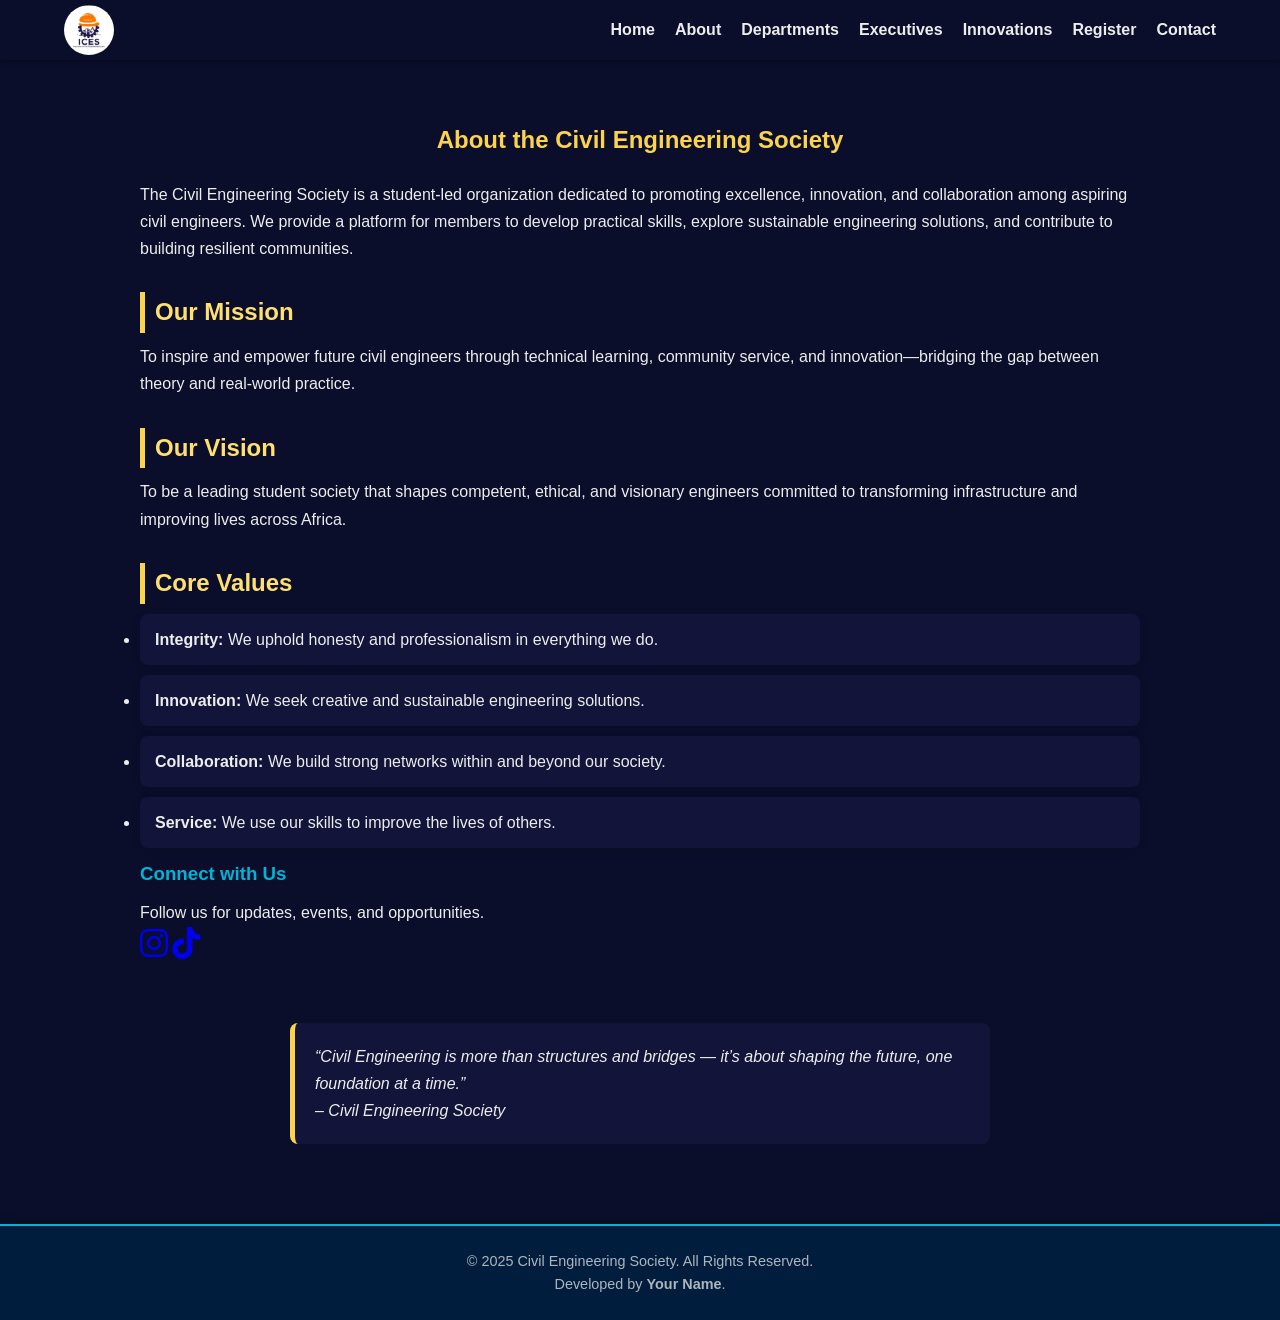
<file: about.html>
<!DOCTYPE html>
<html lang="en">
<head>
  <meta charset="UTF-8">
  <meta name="viewport" content="width=device-width, initial-scale=1.0">
  <title>About | Civil Engineering Society</title>
  <link rel="stylesheet" href="index.css">
  <link rel="stylesheet" href="https://cdnjs.cloudflare.com/ajax/libs/font-awesome/6.5.0/css/all.min.css">
</head>

<body>
  <!-- ===== NAVBAR ===== -->
  <nav class="navbar">
    <div class="nav-container">
       <a href="index.html" class="logo">
      <img src="images/IMG-20251024-WA0002.jpg" alt="CESociety Logo" class="nav-logo">
    </a>
      <ul class="nav-links">
        <li><a href="index.html">Home</a></li>
        <li><a href="about.html" class="active">About</a></li>
        <li><a href="departments.html">Departments</a></li>
        <li><a href="Executives.html">Executives</a></li>
        <li><a href="innovations.html">Innovations</a></li>
        <li><a href="register.html">Register</a></li>
        <li><a href="contact.html">Contact</a></li>
      </ul>
      <div class="hamburger">
        <div></div>
        <div></div>
        <div></div>
      </div>
    </div>
  </nav>

  <!-- ===== ABOUT SECTION ===== -->
  <section id="about" class="about-section">
    <div class="container">
      <h1>About the Civil Engineering Society</h1>
      <p>
        The Civil Engineering Society is a student-led organization dedicated to promoting 
        excellence, innovation, and collaboration among aspiring civil engineers. 
        We provide a platform for members to develop practical skills, explore sustainable 
        engineering solutions, and contribute to building resilient communities.
      </p>

      <h2>Our Mission</h2>
      <p>
        To inspire and empower future civil engineers through technical learning, 
        community service, and innovation—bridging the gap between theory and real-world practice.
      </p>

      <h2>Our Vision</h2>
      <p>
        To be a leading student society that shapes competent, ethical, and visionary 
        engineers committed to transforming infrastructure and improving lives across Africa.
      </p>

      <h2>Core Values</h2>
      <ul>
        <li><strong>Integrity:</strong> We uphold honesty and professionalism in everything we do.</li>
        <li><strong>Innovation:</strong> We seek creative and sustainable engineering solutions.</li>
        <li><strong>Collaboration:</strong> We build strong networks within and beyond our society.</li>
        <li><strong>Service:</strong> We use our skills to improve the lives of others.</li>
      </ul>

      <div class="social-media">
        <h3>Connect with Us</h3>
        <p>Follow us for updates, events, and opportunities.</p>
        <div class="icons">
          <a href="#" target="_blank" aria-label="Instagram"><i class="fab fa-instagram fa-2x"></i></a>
          <a href="#" target="_blank" aria-label="TikTok"><i class="fab fa-tiktok fa-2x"></i></a>
        </div>
      </div>

      <blockquote class="inspiration">
        <p>
          “Civil Engineering is more than structures and bridges — it’s about shaping 
          the future, one foundation at a time.”
        </p>
        <cite>– Civil Engineering Society</cite>
      </blockquote>
    </div>
  </section>

  <!-- ===== FOOTER ===== -->
  <footer class="footer">
    <p>&copy; 2025 Civil Engineering Society. All Rights Reserved.</p>
    <p>Developed by <strong>Your Name</strong>.</p>
  </footer>

  <script src="index.js" async defer></script>
</body>
</html>
</file>
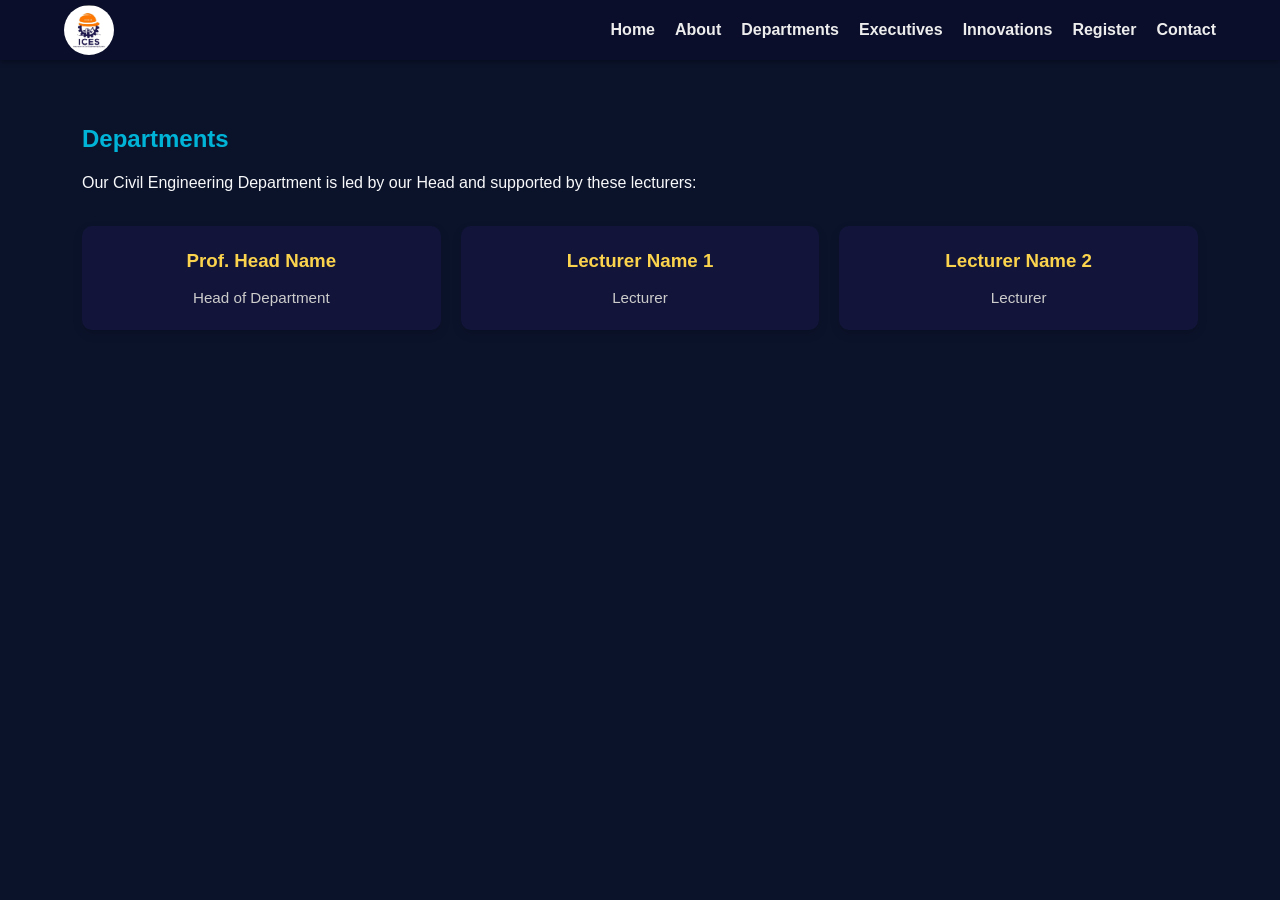
<file: department.html>
<!DOCTYPE html>
<!--[if lt IE 7]>      <html class="no-js lt-ie9 lt-ie8 lt-ie7"> <![endif]-->
<!--[if IE 7]>         <html class="no-js lt-ie9 lt-ie8"> <![endif]-->
<!--[if IE 8]>         <html class="no-js lt-ie9"> <![endif]-->
<!--[if gt IE 8]>      <html class="no-js"> <!-<![endif]-->
<html>
    <head>
        <meta charset="utf-8">
        <meta http-equiv="X-UA-Compatible" content="IE=edge">
        <title></title>
        <meta name="description" content="">
        <meta name="viewport" content="width=device-width, initial-scale=1">
        <link rel="stylesheet" href="index.css">
    </head>
    <body>
         <!-- ===== NAVBAR ===== -->
  <nav class="navbar">
    <div class="nav-container">
       <a href="index.html" class="logo">
      <img src="images/IMG-20251024-WA0002.jpg" alt="CESociety Logo" class="nav-logo">
    </a>
       <ul class="nav-links">
        <li><a href="index.html">Home</a></li>
        <li><a href="about.html">About</a></li>
        <li><a href="departments.html">Departments</a></li>
        <li><a href="Executives.html">Executives</a></li>
        <li><a href="innovations.html">Innovations</a></li>
        <li><a href="register.html">Register</a></li>
        <li><a href="contact.html">Contact</a></li>
      </ul>
      <div class="hamburger">
        <div></div>
        <div></div>
        <div></div>
      </div>
    </div>
  </nav>
  <!--Department section-->
    <section id="departments">
    <div class="container">
      <h2>Departments</h2>
      <p>Our Civil Engineering Department is led by our Head and supported by these lecturers:</p>
      <div class="cards-grid">
        <div class="card">
          <h3>Prof. Head Name</h3>
          <p>Head of Department</p>
        </div>
        <div class="card">
          <h3>Lecturer Name 1</h3>
          <p>Lecturer</p>
        </div>
        <div class="card">
          <h3>Lecturer Name 2</h3>
          <p>Lecturer</p>
        </div>
        <!-- Add more lecturers -->
      </div>
    </div>
  </section>
        <script src="index.js" async defer></script>
    </body>
</html>
</file>
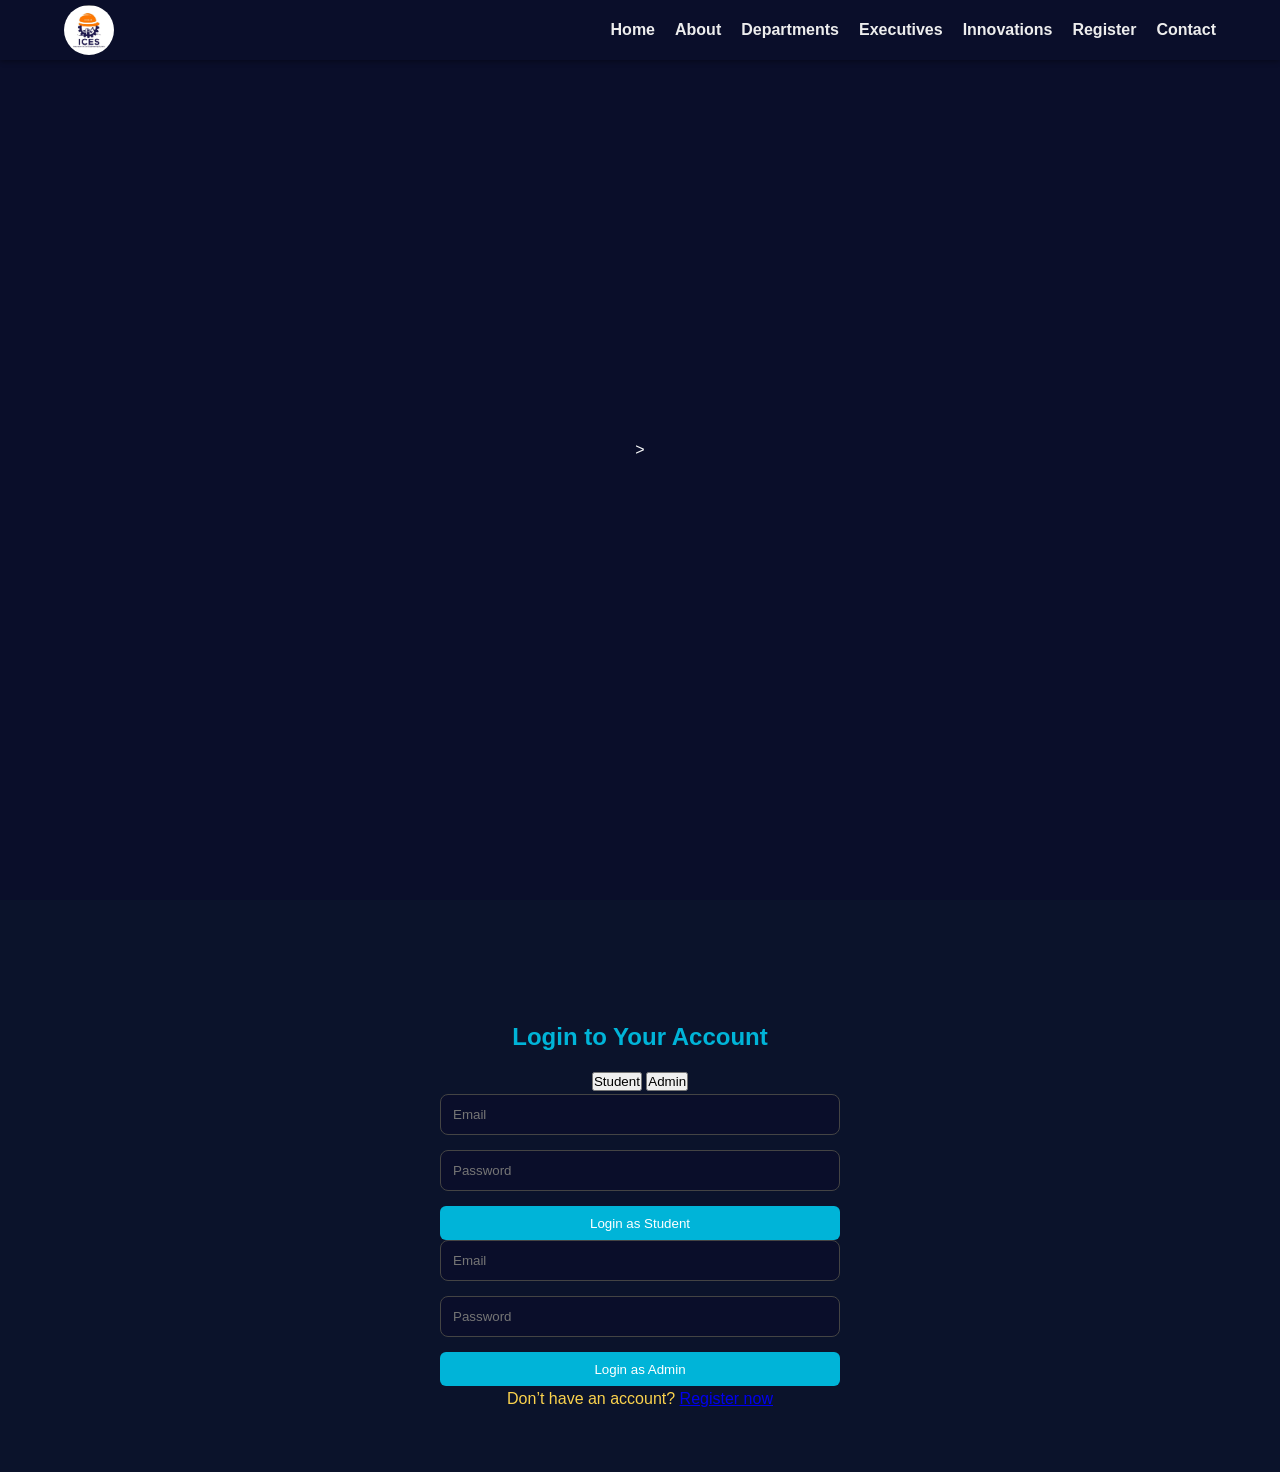
<file: login.html>
<!DOCTYPE html>
<html lang="en">
<head>
  <meta charset="UTF-8" />
  <meta name="viewport" content="width=device-width, initial-scale=1.0" />
  <title>Login | CivilEngSoc</title>
  <link rel="stylesheet" href="index.css"/>
</head>
<body>
  <header>
    <!-- ===== NAVBAR ===== -->
  <nav class="navbar">
    <div class="nav-container">
       <a href="index.html" class="logo">
      <img src="images/IMG-20251024-WA0002.jpg" alt="CESociety Logo" class="nav-logo">
    </a>
      <ul class="nav-links">
        <li><a href="index.html">Home</a></li>
        <li><a href="about.html">About</a></li>
        <li><a href="departments.html">Departments</a></li>
        <li><a href="Executives.html">Executives</a></li>
        <li><a href="innovations.html">Innovations</a></li>
        <li><a href="register.html">Register</a></li>
        <li><a href="contact.html">Contact</a></li>
      </ul>
      <div class="hamburger">
        <div></div>
        <div></div>
        <div></div>
      </div>
    </div>
  </nav>>
  </header>
  <section class="form-container">
    <h2>Login to Your Account</h2>

    <div class="tab-buttons">
      <button class="tab-btn active" id="studentLoginTab">Student</button>
      <button class="tab-btn" id="adminLoginTab">Admin</button>
    </div>

    <!-- Student Login -->
    <form id="studentLoginForm" class="form active">
      <input type="email" placeholder="Email" required />
      <input type="password" placeholder="Password" required />
      <button type="submit" class="btn">Login as Student</button>
    </form>

    <!-- Admin Login -->
    <form id="adminLoginForm" class="form">
      <input type="email" placeholder="Email" required />
      <input type="password" placeholder="Password" required />
      <button type="submit" class="btn">Login as Admin</button>
    </form>

    <p>Don’t have an account? <a href="register.html">Register now</a></p>
  </section>

  <script src="index.js"></script>
</body>
</html>
</file>
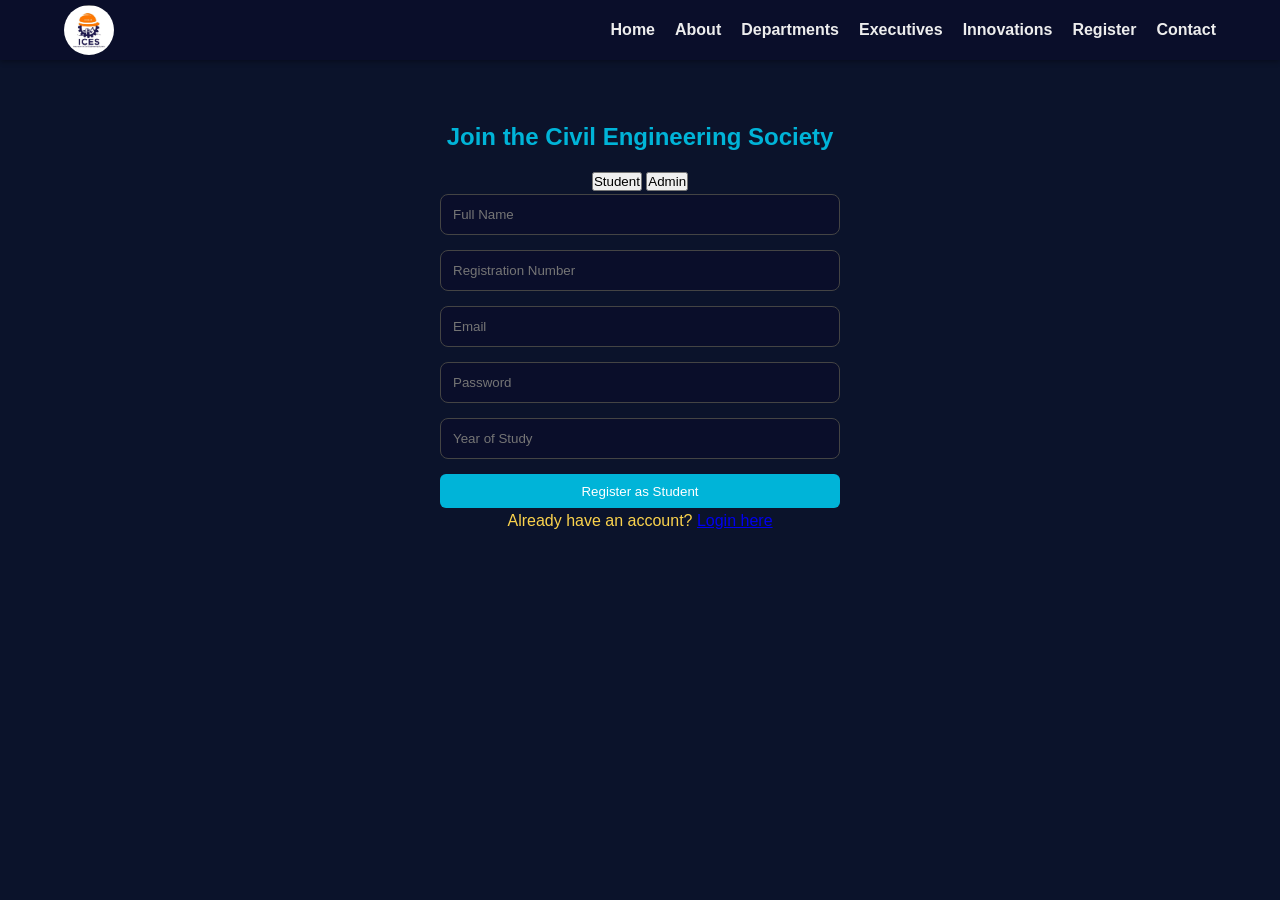
<file: register.html>
<!DOCTYPE html>
<html lang="en">
<head>
  <meta charset="UTF-8" />
  <meta name="viewport" content="width=device-width, initial-scale=1.0" />
  <title>Register | CivilEngSoc</title>
  <link rel="stylesheet" href="index.css" />
</head>
<body>
  <!-- ===== NAVBAR ===== -->
  <nav class="navbar">
    <div class="nav-container">
      <a href="index.html" class="logo">
        <img src="images/IMG-20251024-WA0002.jpg" alt="CESociety Logo" class="nav-logo">
      </a>
      <ul class="nav-links">
        <li><a href="index.html">Home</a></li>
        <li><a href="about.html">About</a></li>
        <li><a href="departments.html">Departments</a></li>
        <li><a href="Executives.html">Executives</a></li>
        <li><a href="innovations.html">Innovations</a></li>
        <li><a href="register.html">Register</a></li>
        <li><a href="contact.html">Contact</a></li>
      </ul>
      <div class="hamburger">
        <div></div>
        <div></div>
        <div></div>
      </div>
    </div>
  </nav>

  <!-- ===== REGISTRATION FORM ===== -->
  <section class="form-container">
    <h2>Join the Civil Engineering Society</h2>

    <!-- Tabs -->
    <div class="tab-buttons">
      <button class="tab-btn active" id="studentTab">Student</button>
      <button class="tab-btn" id="adminTab">Admin</button>
    </div>

    <!-- Forms Wrapper for responsive inline layout -->
    <div class="form-wrapper">
      <!-- Student Form -->
      <form id="studentForm" class="form active">
        <input type="text" placeholder="Full Name" required />
        <input type="text" placeholder="Registration Number" required />
        <input type="email" placeholder="Email" required />
        <input type="password" placeholder="Password" required />
        <input type="text" placeholder="Year of Study" required />
        <button type="submit" class="btn">Register as Student</button>
      </form>

      <!-- Admin Form -->
      <form id="adminForm" class="form">
        <input type="text" placeholder="Full Name" required />
        <input type="email" placeholder="Email" required />
        <input type="password" placeholder="Password" required />
        <input type="text" placeholder="Admin Access Code" required />
        <button type="submit" class="btn">Register as Admin</button>
      </form>
    </div>

    <p>Already have an account? <a href="login.html">Login here</a></p>
  </section>
  <script src="index.js" defer></script>
</body>
</html>
</file>
<file: index.css>
/* ===== GENERAL ===== */
* {
  margin: 0;
  padding: 0;
  box-sizing: border-box;
  font-family: 'Inter', sans-serif;
}

body {
  background-color: #0A0E2A; /* Deeper blue for consistency */
  color: #EDEDED; /* Soft white for readability */
  scroll-behavior: smooth;
}

/* ===== NAVBAR ===== */
/* Logo styling */
.nav-logo {
  height: 50px;       /* slightly bigger than before */
  width: 50px;        /* make it square for circular effect */
  border-radius: 50%; /* makes it circular */
  object-fit: cover;  /* ensures the image fills the circle without distortion */
  display: block;
}

/* Vertically center logo */
.logo {
  display: flex;
  align-items: center;
  margin-right: 20px; /* space between logo and nav links */
}


/* Adjust nav-links spacing from logo */
.nav-links {
  list-style: none;
  display: flex;
  gap: 20px;
  margin-left: 20px; /* space between logo and links */
}
.navbar {
  position: fixed;
  top: 0;
  left: 0;
  right: 0;
  background: #FFFFFF;
  height: 60px;
  display: flex;
  align-items: center;
  z-index: 1000;
  box-shadow: 0 2px 5px rgba(0,0,0,0.1);
}

.nav-container {
  width: 90%;
  max-width: 1200px;
  margin: auto;
  display: flex;
  justify-content: space-between;
  align-items: center;
}

.nav-links {
  list-style: none;
  display: flex;
  gap: 20px;
}

.nav-links li a {
  text-decoration: none;
  color: #101230;
  font-weight: 600;
  position: relative;
  transition: 0.3s;
}

.nav-links li a:hover {
  color: #FBD34D;
}

.nav-links li a::after {
  content: "";
  position: absolute;
  width: 0;
  height: 2px;
  left: 0;
  bottom: -4px;
  background: #FBD34D;
  transition: 0.3s;
}

.nav-links li a:hover::after {
  width: 100%;
}

/* Hamburger for mobile */
.hamburger {
  display: none;
  flex-direction: column;
  cursor: pointer;
  gap: 5px;
}
.hamburger div {
  width: 25px;
  height: 3px;
  background: #101230;
}
/* ===== NAVBAR ===== */
.navbar {
  position: fixed;
  top: 0;
  left: 0;
  right: 0;
  background: #0A0E2A; /* Deep blue navbar */
  height: 60px;
  display: flex;
  align-items: center;
  z-index: 1000;
  box-shadow: 0 2px 5px rgba(0,0,0,0.3);
}

.nav-links li a {
  text-decoration: none;
  color: #EDEDED; /* Soft white text for visibility */
  font-weight: 600;
  position: relative;
  transition: 0.3s;
}

.nav-links li a:hover {
  color: #FBD34D; /* Yellowish hover */
}

.nav-links li a::after {
  content: "";
  position: absolute;
  width: 0;
  height: 2px;
  left: 0;
  bottom: -4px;
  background: #FBD34D;
  transition: 0.3s;
}

.nav-links li a:hover::after {
  width: 100%;
}

/* Hamburger for mobile */
.hamburger div {
  width: 25px;
  height: 3px;
  background: #EDEDED; /* Matches text color */
}


/* ===== SECTIONS ===== */
section {
  padding: 100px 20px 60px;
}

/* ===== HEADER ===== */
/* Offset sections for fixed navbar */
section {
  padding-top: 120px; /* original section padding */
}

#home {
  scroll-margin-top: 70px; /* ensures smooth scroll doesn’t hide content behind navbar */
  padding-top: 10
px; /* adjust if navbar height changes */
}

header {
  height: 100vh;
  display: flex;
  align-items: center;
  justify-content: center;
  text-align: center;
  background-color: #0A0E2A;
}

header h1 {
  font-size: 3rem;
  color: #FBD34D;
  margin-bottom: 20px;
}

header p {
  font-size: 1.2rem;
  color: #EDEDED;
  margin-bottom: 30px;
}

.hero-btn {
  text-decoration: none;
  background: #FBD34D;
  color: #101230;
  padding: 12px 25px;
  border-radius: 8px;
  font-weight: 600;
  transition: 0.3s;
}
.hero-btn:hover {
  background: #ffdf70;
  transform: translateY(-2px);
}

/* ===== CARDS GRID ===== */
.cards-grid {
  display: grid;
  gap: 20px;
  grid-template-columns: repeat(auto-fit, minmax(220px, 1fr));
  margin-top: 30px;
}

.card {
  background: #121539;
  padding: 20px;
  border-radius: 10px;
  box-shadow: 0 4px 10px rgba(0,0,0,0.15);
  text-align: center;
  color: #EDEDED;
}

.card h3 {
  color: #FBD34D;
  margin-bottom: 10px;
}

.card p {
  font-size: 0.95rem;
  color: #CCC;
}

/* ===== FORM ===== */
form {
  display: flex;
  flex-direction: column;
  gap: 15px;
  max-width: 400px;
  margin: auto;
}

form input {
  padding: 12px;
  border: 1px solid #444;
  background: #0A0E2A;
  color: #EDEDED;
  border-radius: 8px;
}

form button {
  background: #FBD34D;
  color: #101230;
  padding: 12px;
  border: none;
  border-radius: 8px;
  font-weight: 600;
  cursor: pointer;
  transition: 0.3s;
}

form button:hover {
  background: #ffdf70;
  transform: scale(1.02);
}

/* ===== SOCIAL ICONS ===== */
.social-icons a {
  color: #FBD34D;
  font-size: 1.3rem;
  margin: 0 5px;
  transition: 0.3s;
}

.social-icons a:hover {
  color: #ffdf70;
  transform: scale(1.1);
}

/* ===== ABOUT SECTION ===== */
.about-section {
  padding: 120px 20px 80px;
  background: #0A0E2A;
  color: #EDEDED;
}

.about-section .container {
  max-width: 1000px;
  margin: auto;
  line-height: 1.7;
}

.about-section h1 {
  text-align: center;
  color: #FBD34D;
  margin-bottom: 20px;
}

.about-section h2 {
  color: #ffdf70;
  margin-top: 30px;
  margin-bottom: 10px;
  border-left: 5px solid #FBD34D;
  padding-left: 10px;
}

.about-section ul li {
  background: #121539;
  margin-bottom: 10px;
  padding: 12px 15px;
  border-radius: 8px;
  box-shadow: 0 2px 8px rgba(0,0,0,0.1);
}

/* ===== INSPIRATION ===== */
.inspiration {
  margin-top: 60px;
  background: #121539;
  border-left: 5px solid #FBD34D;
  padding: 20px;
  border-radius: 8px;
  font-style: italic;
  color: #EDEDED;
}
/* ===== FOOTER ===== */
.footer {
  background: #0A0E2A;  /* deep blue matching navbar */
  color: #FBD34D;       /* yellowish text for contrast */
  padding: 20px 0;
  text-align: center;
  box-shadow: 0 -2px 10px rgba(0,0,0,0.3);
}


/* ===== MEDIA QUERIES ===== */
@media (max-width: 768px) {
  .nav-links {
    display: none;
    position: absolute;
    top: 60px;
    right: 0;
    flex-direction: column;
    background: #0A0E2A; /* match navbar color */
    width: 200px;
    padding: 20px;
    box-shadow: 0 4px 10px rgba(0,0,0,0.3);
  }
  .nav-links.active {
    display: flex;
  }
  .hamburger {
    display: flex;
  }
  .hamburger div {
    background: #EDEDED; /* ensure bars are visible */
  }
}
/*Registration form CSS*/
/* Container for forms when inline */
.form-wrapper {
  display: flex;
  gap: 20px; /* space between forms */
  justify-content: center;
}

/* Each form inside wrapper takes equal space */
.form-wrapper .form {
  flex: 1;
  max-width: 400px;
}
/*centering the paragraph and buttons*/
.form-container,.registration{
  text-align: center;
  margin-top: 3rem;
  color: #FBD34D; 
}
/* form starting below the navbar*/
.form-container{
  padding-top:70px;
}
/* By default, hide forms stacked (mobile-first) */
.form-wrapper .form {
  display: flex;
  flex-direction: column;
}

/* Tabs will still switch visibility */
.form-wrapper .form:not(.active) {
  display: none;
}

/* Media query for large screens */
@media (min-width: 992px) {
  .form-wrapper {
    flex-direction: row;
  }

  .form-wrapper .form {
    display: flex; /* show inline if active */
  }
}
/* End of Registration form CSS */
/* ============================================
   INNOVATIONS & EXECUTIVES PAGE STYLES
   Author: Wongani Jiya
   Theme: Deep Blue Professional
   ============================================ */

/* ---------- GLOBAL PAGE SETTINGS ---------- */
body {
  background-color: #0b132b;
  color: #f8f9fa;
  font-family: 'Poppins', sans-serif;
  margin: 0;
  line-height: 1.6;
}

.container {
  width: 90%;
  max-width: 1200px;
  margin: 0 auto;
}

/* ---------- SECTION TITLES ---------- */
h1, h2, h3, h4 {
  color: #00b4d8;
  margin-bottom: 0.5em;
}

p.lead {
  color: #cfd9e0;
  font-size: 1.1rem;
}

/* ---------- HERO SECTIONS ---------- */
.page-hero {
  background: linear-gradient(160deg, #001d3d, #003566);
  padding: 4rem 1rem;
  text-align: center;
  border-bottom: 2px solid #00b4d8;
}

.page-hero h1 {
  font-size: 2.5rem;
  margin-bottom: 0.5rem;
}

.page-hero .lead {
  max-width: 700px;
  margin: 0 auto;
}

/* ---------- BUTTONS ---------- */
.btn {
  background-color: #00b4d8;
  color: #fff;
  padding: 0.6rem 1.2rem;
  border: none;
  border-radius: 6px;
  cursor: pointer;
  transition: 0.3s ease;
  text-decoration: none;
  font-weight: 500;
}

.btn:hover {
  background-color: #0096c7;
}

.btn.small {
  padding: 0.4rem 0.8rem;
  font-size: 0.9rem;
}

/* ---------- FILTERS SECTION (INNOVATIONS) ---------- */
.filters {
  background: #1b263b;
  padding: 1rem;
  border-radius: 10px;
  display: flex;
  flex-wrap: wrap;
  gap: 1rem;
  align-items: center;
  justify-content: center;
  margin-top: 2rem;
}

.filters select,
.filters input {
  background: #0b132b;
  border: 1px solid #00b4d8;
  color: #fff;
  padding: 0.5rem 0.8rem;
  border-radius: 6px;
}

/* ---------- INNOVATION LIST ---------- */
.innovation-list {
  display: flex;
  flex-direction: column;
  gap: 2rem;
  margin-top: 2rem;
}

.innovation-card {
  background: #1b263b;
  border-radius: 12px;
  padding: 1.5rem;
  display: flex;
  flex-direction: row;
  gap: 1.5rem;
  flex-wrap: wrap;
  box-shadow: 0 4px 15px rgba(0, 0, 0, 0.3);
}

.innovation-media img {
  width: 320px;
  border-radius: 10px;
  object-fit: cover;
}

.innovation-content {
  flex: 1;
}

.innovation-meta {
  color: #adb5bd;
  font-size: 0.85rem;
  margin-bottom: 0.5rem;
}

.innovation-problem,
.innovation-solution {
  background: #0b132b;
  padding: 0.8rem;
  border-radius: 6px;
  margin-bottom: 1rem;
}

/* ---------- COMMENTS SECTION ---------- */
.comments {
  margin-top: 1rem;
}

.comment-list {
  list-style: none;
  padding-left: 0;
  margin: 0.5rem 0 1rem;
}

.comment {
  background: #102542;
  border-left: 4px solid #00b4d8;
  padding: 0.5rem 1rem;
  margin-bottom: 0.5rem;
  border-radius: 6px;
}

.comment-form input,
.comment-form textarea {
  width: 100%;
  background: #0b132b;
  border: 1px solid #00b4d8;
  color: #fff;
  padding: 0.5rem;
  border-radius: 6px;
  margin-bottom: 0.6rem;
  font-family: inherit;
}

/* ---------- SUBMIT INNOVATION FORM ---------- */
.submit-innovation {
  margin-top: 3rem;
  background: #1b263b;
  padding: 2rem;
  border-radius: 12px;
}

.submit-innovation form label {
  display: block;
  margin-bottom: 0.8rem;
}

.submit-innovation form input,
.submit-innovation form select,
.submit-innovation form textarea {
  width: 100%;
  background: #0b132b;
  border: 1px solid #00b4d8;
  color: #fff;
  padding: 0.5rem;
  border-radius: 6px;
  margin-top: 0.2rem;
  font-family: inherit;
}

/* ---------- PEOPLE GRID (EXECUTIVES) ---------- */
.people-grid {
  display: grid;
  grid-template-columns: 1fr;
  gap: 2rem;
  margin-top: 2rem;
}

.person-card {
  background: #1b263b;
  border-radius: 12px;
  display: grid;
  grid-template-columns: 140px 1fr;
  gap: 1.5rem;
  align-items: center;
  padding: 1.5rem;
  box-shadow: 0 4px 15px rgba(0,0,0,0.3);
}

.person-photo img {
  width: 140px;
  height: 140px;
  border-radius: 50%;
  object-fit: cover;
  border: 3px solid #00b4d8;
}

.person-content h3 {
  margin: 0;
}

.role {
  color: #adb5bd;
  font-style: italic;
  margin-top: 0.2rem;
  margin-bottom: 0.8rem;
}

.person-details {
  display: none;
  margin-top: 1rem;
}

.person-card.expanded .person-details {
  display: block;
}

.person-actions {
  margin-top: 1rem;
}

.center {
  text-align: center;
  margin: 2rem 0;
}

/* ---------- APPRECIATION SECTIONS ---------- */
.appreciation {
  background: #001d3d;
  border-top: 2px solid #00b4d8;
  border-radius: 12px;
  padding: 2rem;
  margin-top: 3rem;
  text-align: center;
}

blockquote {
  font-style: italic;
  color: #cfd9e0;
  max-width: 700px;
  margin: 0 auto;
}

/* ---------- FOOTER ---------- */
.footer {
  background: #001d3d;
  text-align: center;
  padding: 1.5rem;
  font-size: 0.9rem;
  color: #adb5bd;
  border-top: 2px solid #00b4d8;
}

.footer a {
  color: #00b4d8;
  text-decoration: none;
}

.footer a:hover {
  text-decoration: underline;
}

/* ---------- RESPONSIVE LAYOUTS ---------- */
@media (max-width: 768px) {
  .innovation-card {
    flex-direction: column;
    align-items: center;
  }

  .innovation-media img {
    width: 100%;
  }

  .person-card {
    grid-template-columns: 1fr;
    text-align: center;
  }

  .person-photo img {
    margin: 0 auto;
  }

  .person-actions {
    text-align: center;
  }
}

/* ============================================
   INNOVATIONS & EXECUTIVES PAGE STYLES
   Author: Wongani Jiya
   Theme: Deep Blue Professional
   ============================================ */

/* ---------- GLOBAL PAGE SETTINGS ---------- */
body {
  background-color: #0b132b;
  color: #f8f9fa;
  font-family: 'Poppins', sans-serif;
  margin: 0;
  line-height: 1.6;
}

.container {
  width: 90%;
  max-width: 1200px;
  margin: 0 auto;
}

/* ---------- SECTION TITLES ---------- */
h1, h2, h3, h4 {
  color: #00b4d8;
  margin-bottom: 0.5em;
}

p.lead {
  color: #cfd9e0;
  font-size: 1.1rem;
}

/* ---------- HERO SECTIONS ---------- */
.page-hero {
  background: linear-gradient(160deg, #001d3d, #003566);
  padding: 4rem 1rem;
  text-align: center;
  border-bottom: 2px solid #00b4d8;
}

.page-hero h1 {
  font-size: 2.5rem;
  margin-bottom: 0.5rem;
}

.page-hero .lead {
  max-width: 700px;
  margin: 0 auto;
}

/* ---------- BUTTONS ---------- */
.btn {
  background-color: #00b4d8;
  color: #fff;
  padding: 0.6rem 1.2rem;
  border: none;
  border-radius: 6px;
  cursor: pointer;
  transition: 0.3s ease;
  text-decoration: none;
  font-weight: 500;
}

.btn:hover {
  background-color: #0096c7;
}

.btn.small {
  padding: 0.4rem 0.8rem;
  font-size: 0.9rem;
}

/* ---------- FILTERS SECTION (INNOVATIONS) ---------- */
.filters {
  background: #1b263b;
  padding: 1rem;
  border-radius: 10px;
  display: flex;
  flex-wrap: wrap;
  gap: 1rem;
  align-items: center;
  justify-content: center;
  margin-top: 2rem;
}

.filters select,
.filters input {
  background: #0b132b;
  border: 1px solid #00b4d8;
  color: #fff;
  padding: 0.5rem 0.8rem;
  border-radius: 6px;
}

/* ---------- INNOVATION LIST ---------- */
.innovation-list {
  display: flex;
  flex-direction: column;
  gap: 2rem;
  margin-top: 2rem;
}

.innovation-card {
  background: #1b263b;
  border-radius: 12px;
  padding: 1.5rem;
  display: flex;
  flex-direction: row;
  gap: 1.5rem;
  flex-wrap: wrap;
  box-shadow: 0 4px 15px rgba(0, 0, 0, 0.3);
}

.innovation-media img {
  width: 320px;
  border-radius: 10px;
  object-fit: cover;
}

.innovation-content {
  flex: 1;
}

.innovation-meta {
  color: #adb5bd;
  font-size: 0.85rem;
  margin-bottom: 0.5rem;
}

.innovation-problem,
.innovation-solution {
  background: #0b132b;
  padding: 0.8rem;
  border-radius: 6px;
  margin-bottom: 1rem;
}

/* ---------- COMMENTS SECTION ---------- */
.comments {
  margin-top: 1rem;
}

.comment-list {
  list-style: none;
  padding-left: 0;
  margin: 0.5rem 0 1rem;
}

.comment {
  background: #102542;
  border-left: 4px solid #00b4d8;
  padding: 0.5rem 1rem;
  margin-bottom: 0.5rem;
  border-radius: 6px;
}

.comment-form input,
.comment-form textarea {
  width: 100%;
  background: #0b132b;
  border: 1px solid #00b4d8;
  color: #fff;
  padding: 0.5rem;
  border-radius: 6px;
  margin-bottom: 0.6rem;
  font-family: inherit;
}

/* ---------- SUBMIT INNOVATION FORM ---------- */
.submit-innovation {
  margin-top: 3rem;
  background: #1b263b;
  padding: 2rem;
  border-radius: 12px;
}

.submit-innovation form label {
  display: block;
  margin-bottom: 0.8rem;
}

.submit-innovation form input,
.submit-innovation form select,
.submit-innovation form textarea {
  width: 100%;
  background: #0b132b;
  border: 1px solid #00b4d8;
  color: #fff;
  padding: 0.5rem;
  border-radius: 6px;
  margin-top: 0.2rem;
  font-family: inherit;
}

/* ---------- PEOPLE GRID (EXECUTIVES) ---------- */
.people-grid {
  display: grid;
  grid-template-columns: 1fr;
  gap: 2rem;
  margin-top: 2rem;
}

.person-card {
  background: #1b263b;
  border-radius: 12px;
  display: grid;
  grid-template-columns: 140px 1fr;
  gap: 1.5rem;
  align-items: center;
  padding: 1.5rem;
  box-shadow: 0 4px 15px rgba(0,0,0,0.3);
}

.person-photo img {
  width: 140px;
  height: 140px;
  border-radius: 50%;
  object-fit: cover;
  border: 3px solid #00b4d8;
}

.person-content h3 {
  margin: 0;
}

.role {
  color: #adb5bd;
  font-style: italic;
  margin-top: 0.2rem;
  margin-bottom: 0.8rem;
}

.person-details {
  display: none;
  margin-top: 1rem;
}

.person-card.expanded .person-details {
  display: block;
}

.person-actions {
  margin-top: 1rem;
}

.center {
  text-align: center;
  margin: 2rem 0;
}

/* ---------- APPRECIATION SECTIONS ---------- */
.appreciation {
  background: #001d3d;
  border-top: 2px solid #00b4d8;
  border-radius: 12px;
  padding: 2rem;
  margin-top: 3rem;
  text-align: center;
}

blockquote {
  font-style: italic;
  color: #cfd9e0;
  max-width: 700px;
  margin: 0 auto;
}

/* ---------- FOOTER ---------- */
.footer {
  background: #001d3d;
  text-align: center;
  padding: 1.5rem;
  font-size: 0.9rem;
  color: #adb5bd;
  border-top: 2px solid #00b4d8;
}

.footer a {
  color: #00b4d8;
  text-decoration: none;
}

.footer a:hover {
  text-decoration: underline;
}

/* ---------- RESPONSIVE LAYOUTS ---------- */
@media (max-width: 768px) {
  .innovation-card {
    flex-direction: column;
    align-items: center;
  }

  .innovation-media img {
    width: 100%;
  }

  .person-card {
    grid-template-columns: 1fr;
    text-align: center;
  }

  .person-photo img {
    margin: 0 auto;
  }

  .person-actions {
    text-align: center;
  }
}
</file>
